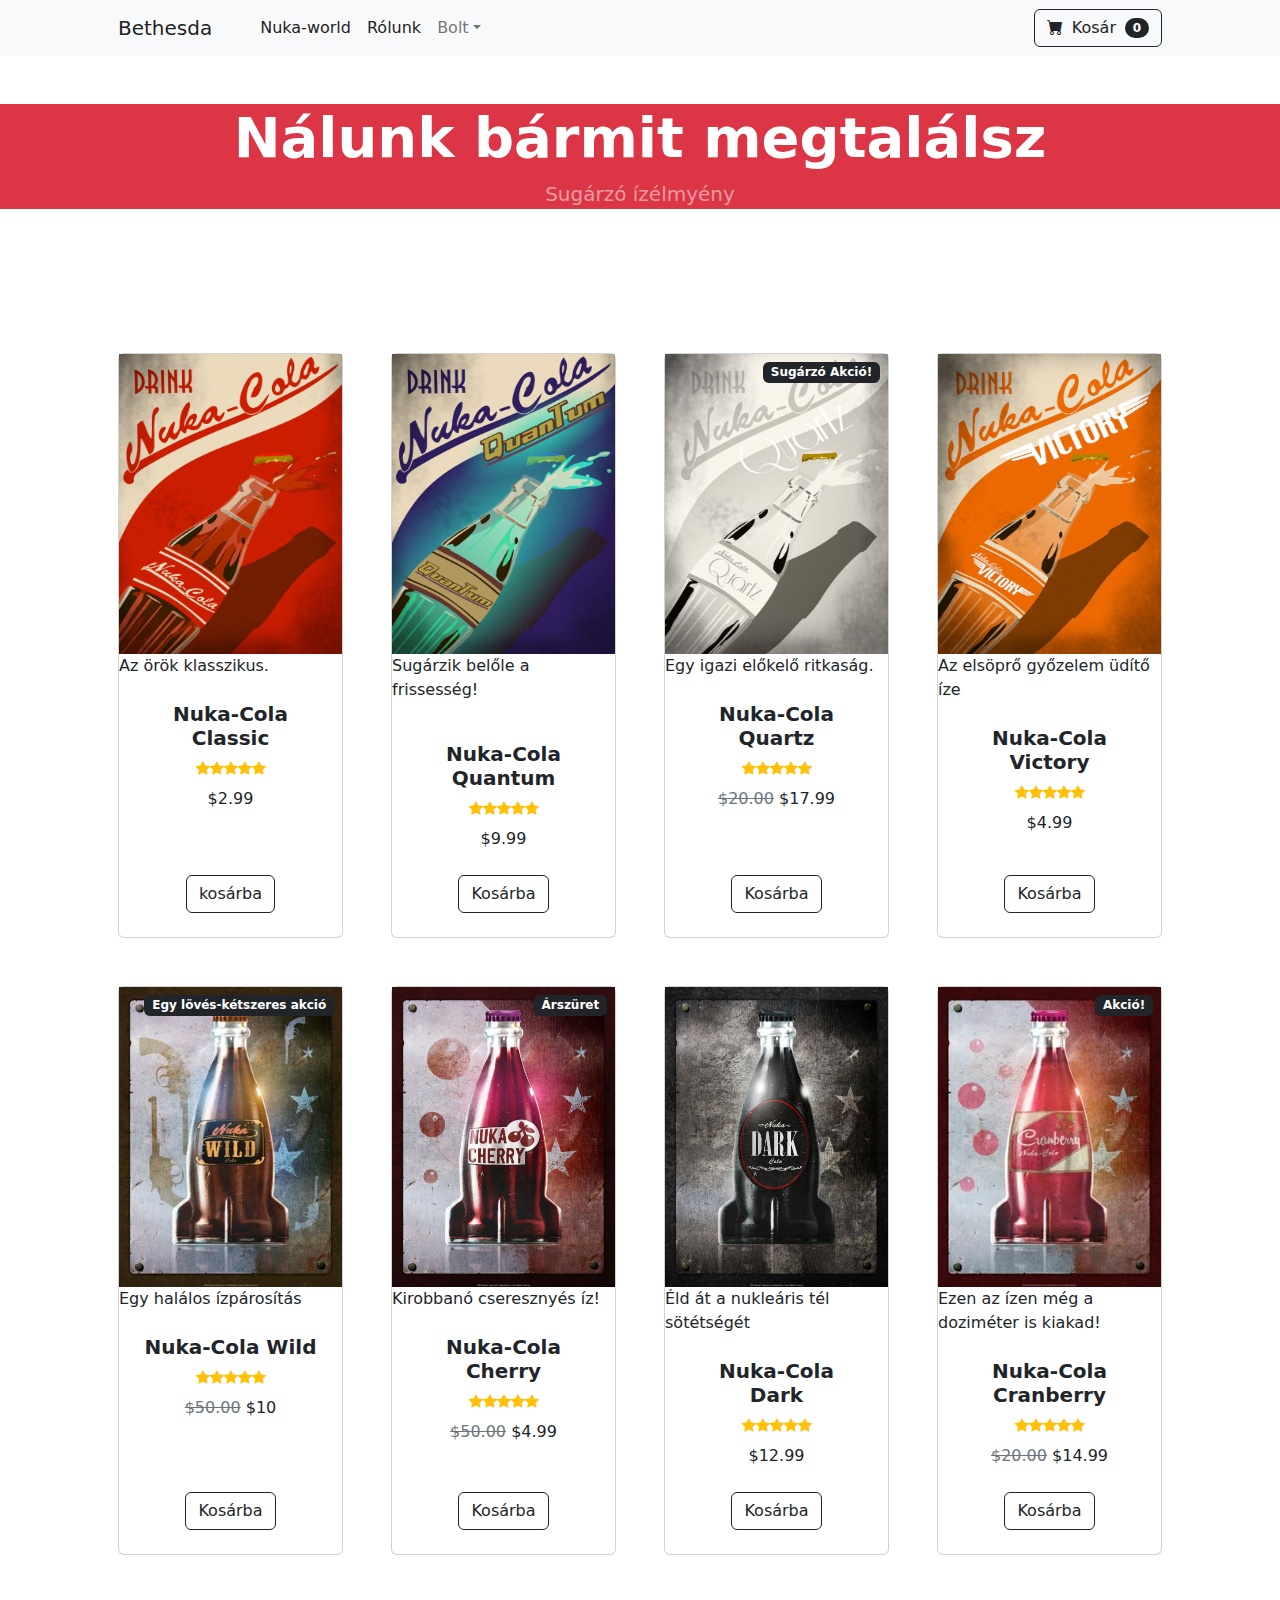
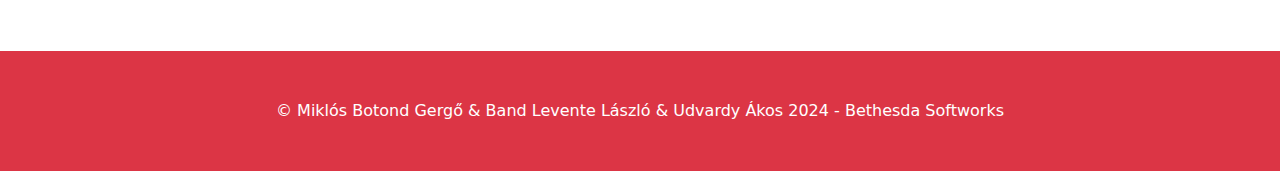
<file: index.html>
<!DOCTYPE html>
<html lang="en">
    <head>
        <meta charset="utf-8" />
        <meta name="viewport" content="width=device-width, initial-scale=1, shrink-to-fit=no" />
        <meta name="description" content="" />
        <meta name="author" content="" />
        <title>Nukastore</title>
        <!-- Favicon-->
        <link rel="icon" type="image/x-icon" href="images/logo2.jpg" />
        <!-- Bootstrap icons-->
        <link href="https://cdn.jsdelivr.net/npm/bootstrap-icons@1.5.0/font/bootstrap-icons.css" rel="stylesheet" />
        <!-- Core theme CSS (includes Bootstrap)-->
        <link href="css/styles.css" rel="stylesheet" />
    </head>
    <body  Navigation-->
        <nav class="navbar navbar-expand-lg navbar-light bg-light">
            <div class="container px-4 px-lg-5">
                <a class="navbar-brand" href="https://fallout.fandom.com/wiki/Fallout_Wiki">Bethesda</a>
                <button class="navbar-toggler" type="button" data-bs-toggle="collapse" data-bs-target="#navbarSupportedContent" aria-controls="navbarSupportedContent" aria-expanded="false" aria-label="Toggle navigation"><span class="navbar-toggler-icon"></span></button>
                <div class="collapse navbar-collapse" id="navbarSupportedContent">
                    <ul class="navbar-nav me-auto mb-2 mb-lg-0 ms-lg-4">
                        <li class="nav-item"><a class="nav-link active"  href="Nuka-world/index.html">Nuka-world</a></li>
                        <li class="nav-item"><a class="nav-link active" href="startbootstrap-scrolling-nav-gh-pages/index.html">Rólunk</a></li>
                        <li class="nav-item dropdown">
                            <a class="nav-link dropdown-toggle" id="navbarDropdown" href="#" role="button" data-bs-toggle="dropdown" aria-expanded="false">Bolt</a>
                            <ul class="dropdown-menu" aria-labelledby="navbarDropdown">
                                <li><a class="dropdown-item" href="#!">Összes termék</a></li>
                                <li><hr class="dropdown-divider" /></li>
                                <li><a class="dropdown-item" href="#!">Népszerű</a></li>
                                <li><a class="dropdown-item" href="#!">Újdonságok</a></li>
                            </ul>
                        </li>
                    </ul>
                    <form class="d-flex">
                        <button class="btn btn-outline-dark" type="submit">
                            <i class="bi-cart-fill me-1"></i>
                            Kosár
                            <span class="badge bg-dark text-white ms-1 rounded-pill">0</span>
                        </button>
                    </form>
                </div>
            </div>
        </nav>
        <!-- Header-->
       
        <header class="bg-danger cim">
            <div class="container px-4 px-lg-5 my-5">
                <div class="text-center text-white">
                    <h1 class="display-4 fw-bolder">Nálunk bármit megtalálsz</h1>
                    <p class="lead fw-normal text-white-50 mb-0">Sugárzó ízélmyény</p>
                </div>
            </div>
        </header>
        <!-- Section-->
        <section class="py-5">
           
            <div class="container px-4 px-lg-5 mt-5">
                <div class="row gx-4 gx-lg-5 row-cols-2 row-cols-md-3 row-cols-xl-4 justify-content-center">
                    <div class="col mb-5">
                        <div class="card h-100">
                            <!-- Product image-->
                            <img src="images/Nukacola.jpg" height="300px" />
                            <!-- Product details-->Az örök klasszikus.
                            <div class="card-body p-4">
                                <div class="text-center">
                                    <!-- Product name-->
                                    <h5 class="fw-bolder">Nuka-Cola Classic</h5>
                                    <!-- Product reviews-->
                                    <div class="d-flex justify-content-center small text-warning mb-2">
                                        <div class="bi-star-fill"></div>
                                        <div class="bi-star-fill"></div>
                                        <div class="bi-star-fill"></div>
                                        <div class="bi-star-fill"></div>
                                        <div class="bi-star-fill"></div>
                                    </div>
                                    <!-- Product price-->
                                    $2.99
                                </div>
                            </div>
                            <!-- Product actions-->
                            <div class="card-footer p-4 pt-0 border-top-0 bg-transparent">
                                <div class="text-center"><a class="btn btn-outline-dark mt-auto" href="#">kosárba</a></div>
                            </div>
                        </div>
                    </div>
                    <div class="col mb-5">
                        <div class="card h-100">
                            <!-- Product image-->
                            <img src="images/quantum2.jpg" height="300px" />
                            <!-- Product details--><p> Sugárzik belőle a frissesség!</p> 
                            <div class="card-body p-4">
                                <div class="text-center">
                                    <!-- Product name-->
                                    <h5 class="fw-bolder">Nuka-Cola Quantum</h5>
                                      <!-- Product reviews-->
                                    <div class="d-flex justify-content-center small text-warning mb-2">
                                        <div class="bi-star-fill"></div>
                                        <div class="bi-star-fill"></div>
                                        <div class="bi-star-fill"></div>
                                        <div class="bi-star-fill"></div>
                                        <div class="bi-star-fill"></div>
                                    </div>
                                    <!-- Product price-->
                                    $9.99
                                </div>
                            </div>
                            <!-- Product actions-->
                            <div class="card-footer p-4 pt-0 border-top-0 bg-transparent">
                                <div class="text-center"><a class="btn btn-outline-dark mt-auto" href="#">Kosárba</a></div>
                            </div>
                        </div>
                    </div>
                    <div class="col mb-5">
                        <div class="card h-100">
                            <!-- Sale badge-->
                            <div class="badge bg-dark text-white position-absolute" style="top: 0.5rem; right: 0.5rem">Sugárzó Akció!</div>
                            <!-- Product image-->
                            <img src="images/quartz.jpg" height="300px" />
                            <!-- Product details-->Egy igazi előkelő ritkaság.
                            <div class="card-body p-4">
                                <div class="text-center">
                                    <!-- Product name-->
                                    <h5 class="fw-bolder">Nuka-Cola Quartz</h5>
                                    <!-- Product reviews-->
                                    <div class="d-flex justify-content-center small text-warning mb-2">
                                        <div class="bi-star-fill"></div>
                                        <div class="bi-star-fill"></div>
                                        <div class="bi-star-fill"></div>
                                        <div class="bi-star-fill"></div>
                                        <div class="bi-star-fill"></div>
                                    </div>
                                    <!-- Product price-->
                                    <span class="text-muted text-decoration-line-through">$20.00</span>
                                    $17.99
                                </div>
                            </div>
                            <!-- Product actions-->
                            <div class="card-footer p-4 pt-0 border-top-0 bg-transparent">
                                <div class="text-center"><a class="btn btn-outline-dark mt-auto" href="#">Kosárba</a></div>
                            </div>
                        </div>
                    </div>
                   
                    <div class="col mb-5">
                        <div class="card h-100">
                            <!-- Product image-->
                            <img src="images/victory.jpg" height="300px"/>
                            <!-- Product details--> Az elsöprő győzelem üdítő íze
                            <div class="card-body p-4">
                                <div class="text-center">
                                    <!-- Product name-->
                                    <h5 class="fw-bolder">Nuka-Cola Victory</h5>
                                    <!-- Product reviews-->
                                    <div class="d-flex justify-content-center small text-warning mb-2">
                                        <div class="bi-star-fill"></div>
                                        <div class="bi-star-fill"></div>
                                        <div class="bi-star-fill"></div>
                                        <div class="bi-star-fill"></div>
                                        <div class="bi-star-fill"></div>
                                    </div>
                                    <!-- Product price-->
                                    $4.99
                                </div>
                            </div>
                            <!-- Product actions-->
                            <div class="card-footer p-4 pt-0 border-top-0 bg-transparent">
                                <div class="text-center"><a class="btn btn-outline-dark mt-auto" href="#">Kosárba</a></div>
                            </div>
                        </div>
                    </div>
                     <div class="col mb-5">
                        <div class="card h-100">
                            <!-- Sale badge-->
                            <div class="badge bg-dark text-white position-absolute" style="top: 0.5rem; right: 0.5rem">Egy lövés-kétszeres akció</div>
                            <!-- Product image-->
                            <img src="images/wild.jpg" height="300px"/>
                            <!-- Product details-->Egy halálos ízpárosítás
                            <div class="card-body p-4">
                                <div class="text-center">
                                    <!-- Product name-->
                                    <h5 class="fw-bolder">Nuka-Cola Wild</h5>
                                        <div class="d-flex justify-content-center small text-warning mb-2">
                                        <div class="bi-star-fill"></div>
                                        <div class="bi-star-fill"></div>
                                        <div class="bi-star-fill"></div>
                                        <div class="bi-star-fill"></div>
                                        <div class="bi-star-fill"></div>
                                    </div>
                                    <!-- Product price-->
                                    <span class="text-muted text-decoration-line-through">$50.00</span>
                                    $10
                                </div>
                            </div>
                            <!-- Product actions-->
                            <div class="card-footer p-4 pt-0 border-top-0 bg-transparent">
                                <div class="text-center"><a class="btn btn-outline-dark mt-auto" href="#">Kosárba</a></div>
                            </div>
                        </div>
                    </div>
                    <div class="col mb-5">
                        <div class="card h-100">
                            <!-- Sale badge-->
                            <div class="badge bg-dark text-white position-absolute" style="top: 0.5rem; right: 0.5rem">Árszüret</div>
                            <!-- Product image-->
                            <img src="images/cherry.jpg" height="300px"/>
                            <!-- Product details--> Kirobbanó cseresznyés íz!
                            <div class="card-body p-4">
                                <div class="text-center">
                                    <!-- Product name-->
                                    <h5 class="fw-bolder">Nuka-Cola Cherry</h5>
                                    <div class="d-flex justify-content-center small text-warning mb-2">
                                        <div class="bi-star-fill"></div>
                                        <div class="bi-star-fill"></div>
                                        <div class="bi-star-fill"></div>
                                        <div class="bi-star-fill"></div>
                                        <div class="bi-star-fill"></div>
                                    </div>
                                    <!-- Product price-->
                                    <span class="text-muted text-decoration-line-through">$50.00</span>
                                    $4.99
                                </div>
                            </div>
                            <!-- Product actions-->
                            <div class="card-footer p-4 pt-0 border-top-0 bg-transparent">
                                <div class="text-center"><a class="btn btn-outline-dark mt-auto" href="#">Kosárba</a></div>
                            </div>
                        </div>
                    </div>
                    <div class="col mb-5">
                        <div class="card h-100">
                            <!-- Product image-->
                            <img src="images/dark.jpg" height="300px" />
                            <!-- Product details--> Éld át a nukleáris tél sötétségét
                            <div class="card-body p-4">
                                <div class="text-center">
                                    <!-- Product name-->
                                    <h5 class="fw-bolder">Nuka-Cola Dark</h5>
                                    <div class="d-flex justify-content-center small text-warning mb-2">
                                        <div class="bi-star-fill"></div>
                                        <div class="bi-star-fill"></div>
                                        <div class="bi-star-fill"></div>
                                        <div class="bi-star-fill"></div>
                                        <div class="bi-star-fill"></div>
                                    </div>
                                    <!-- Product price-->
                                    $12.99
                                </div>
                            </div>
                            <!-- Product actions-->
                            <div class="card-footer p-4 pt-0 border-top-0 bg-transparent">
                                <div class="text-center"><a class="btn btn-outline-dark mt-auto" href="#">Kosárba</a></div>
                            </div>
                        </div>
                    </div>
                    <div class="col mb-5">
                        <div class="card h-100">
                            <!-- Sale badge-->
                            <div class="badge bg-dark text-white position-absolute" style="top: 0.5rem; right: 0.5rem">Akció!</div>
                            <!-- Product image-->
                            <img src="images/cranberry.jpg" height="300px" />
                            <!-- Product details--> Ezen az ízen még a doziméter is kiakad!
                            <div class="card-body p-4">
                                <div class="text-center">
                                    <!-- Product name-->
                                    <h5 class="fw-bolder">Nuka-Cola Cranberry</h5>
                                    <!-- Product reviews-->
                                    <div class="d-flex justify-content-center small text-warning mb-2">
                                        <div class="bi-star-fill"></div>
                                        <div class="bi-star-fill"></div>
                                        <div class="bi-star-fill"></div>
                                        <div class="bi-star-fill"></div>
                                        <div class="bi-star-fill"></div>
                                    </div>
                                    <!-- Product price-->
                                    <span class="text-muted text-decoration-line-through">$20.00</span>
                                    $14.99
                                </div>
                            </div>
                            <!-- Product actions-->
                            <div class="card-footer p-4 pt-0 border-top-0 bg-transparent">
                                <div class="text-center"><a class="btn btn-outline-dark mt-auto" href="#">Kosárba</a></div>
                            </div>
                        </div>
                    </div>
                </div>
            </div>
        </section>
        <!-- Footer-->
        <footer class="py-5 bg-danger">
            <div class="container"><p class="m-0 text-center text-white">&copy; Miklós Botond Gergő & Band Levente László & Udvardy Ákos 2024 - Bethesda Softworks</p></div>
        </footer>
        <!-- Bootstrap core JS-->
        <script src="https://cdn.jsdelivr.net/npm/bootstrap@5.2.3/dist/js/bootstrap.bundle.min.js"></script>
        <!-- Core theme JS-->
        <script src="js/scripts.js"></script>
    </body>
</html>
</file>
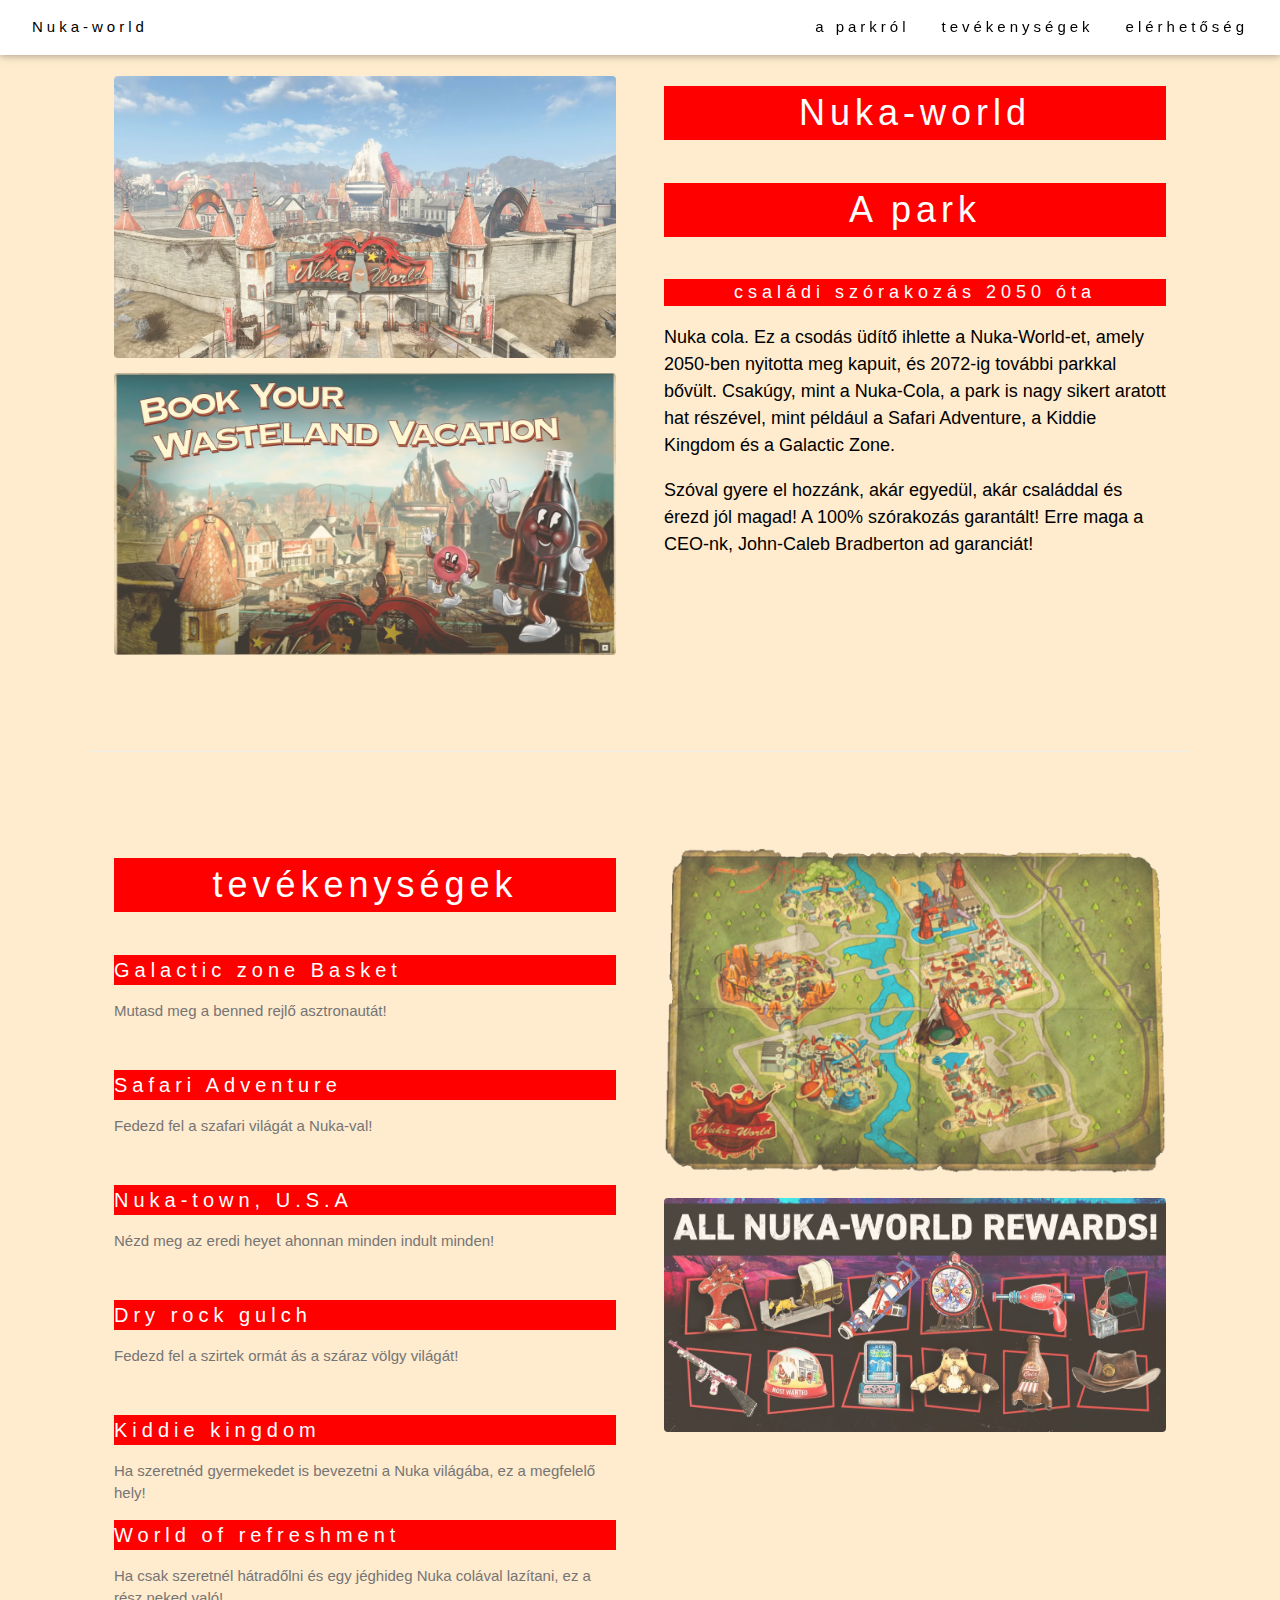
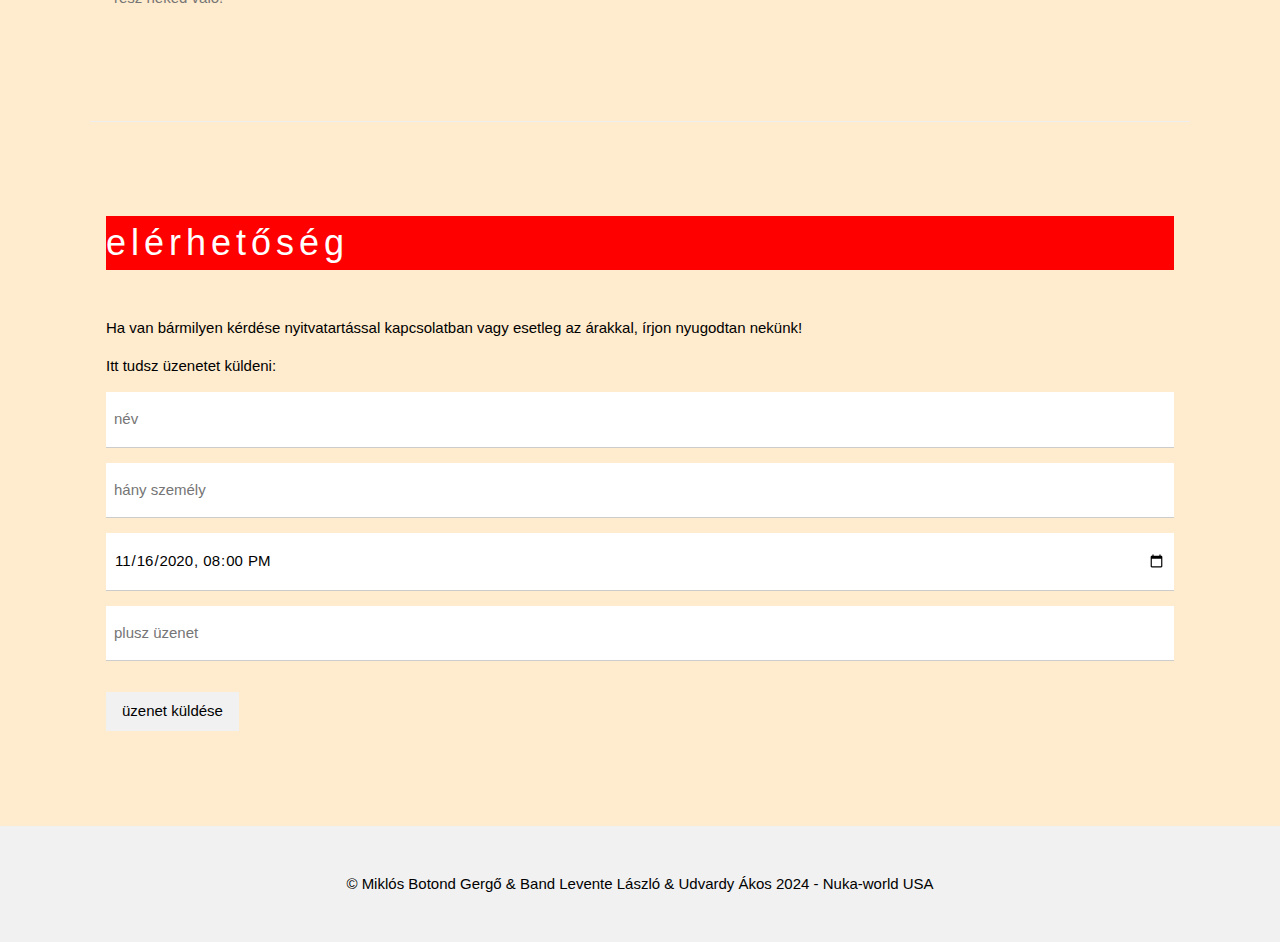
<file: Nuka-world/index.html>
<!DOCTYPE html>
<html>
<head>
<title>Nuka-world</title>
  <link rel="icon" type="image/x-icon" href="images/logo.jpg" />
<meta charset="UTF-8">
<meta name="viewport" content="width=device-width, initial-scale=1">
<link rel="stylesheet" href="https://www.w3schools.com/w3css/4/w3.css">
<style>
body {font-family:'Franklin Gothic Medium', 'Arial Narrow', Arial, sans-serif;background-color: blanchedalmond;}
h1, h2, h3, h4, h5, h6 {
  font-family:'Franklin Gothic Medium', 'Arial Narrow', Arial, sans-serif;
  letter-spacing: 5px;
  color: white;
  background-color: red;
}
h5{
  font-family: 'Franklin Gothic Medium', 'Arial Narrow', Arial, sans-serif;
}


</style>
</head>
<body>

<!-- Navbar (sit on top) -->
<div class="w3-top">
  <div class="w3-bar w3-white w3-padding w3-card" style="letter-spacing:4px;">
    <a href="#home" class="w3-bar-item w3-button">Nuka-world</a>
    <!-- Right-sided navbar links. Hide them on small screens -->
    <div class="w3-right w3-hide-small">
      <a href="#about" class="w3-bar-item w3-button">a parkról</a>
      <a href="#menu" class="w3-bar-item w3-button">tevékenységek</a>
      <a href="#contact" class="w3-bar-item w3-button">elérhetőség</a>
    </div>
  </div>
</div>

<!-- Header -->
<header class="w3-display-container w3-content w3-wide" style="max-width:1600px;min-width:500px" id="home">
  <div class="w3-display-bottomleft w3-padding-large w3-opacity">
    <h1 class="w3-xxlarge">Le Catering</h1>
  </div>
</header>

<!-- Page content -->
<div class="w3-content" style="max-width:1100px">

  <!-- About Section -->
  <div class="w3-row w3-padding-64" id="about">
    <div class="w3-col m6 w3-padding-large w3-hide-small">
     <img src="NukaTown-NukaWorld.png" class="w3-round w3-image w3-opacity-min" alt="Table Setting" width="600" height="950">
     <p ></p>
     <img src="postcard.png" class="w3-round w3-image w3-opacity-min" alt="Table Setting" width="600" height="950">

    </div>
    <div class="w3-col m6 w3-padding-large">
      <h1 class="w3-center">Nuka-world</h1><br>
      <h1 class="w3-center">A park</h1><br>
      <h5 class="w3-center">családi szórakozás 2050 óta</h5>
      <p class="w3-large">Nuka cola. Ez a csodás üdítő ihlette a Nuka-World-et, amely 2050-ben nyitotta meg kapuit, és 2072-ig további parkkal bővült. Csakúgy, mint a Nuka-Cola, a park is nagy sikert aratott hat részével, mint például a Safari Adventure, a Kiddie Kingdom és a Galactic Zone.</p>
      <p class="w3-large"> Szóval gyere el hozzánk, akár egyedül, akár családdal és érezd jól magad! A 100% szórakozás garantált! Erre maga a CEO-nk, John-Caleb Bradberton ad garanciát!</p>
    </div>
  </div>
  
  <hr>
  
  <!-- Menu Section -->
  <div class="w3-row w3-padding-64" id="menu">
    <div class="w3-col l6 w3-padding-large">
      <h1 class="w3-center">tevékenységek</h1><br>
      <h4>Galactic zone Basket</h4>
      <p class="w3-text-grey">Mutasd meg a benned rejlő asztronautát!</p><br>
    
      <h4>Safari Adventure</h4>
      <p class="w3-text-grey">Fedezd fel a szafari világát a Nuka-val!</p><br>
    
      <h4>Nuka-town, U.S.A</h4>
      <p class="w3-text-grey">Nézd meg az eredi heyet ahonnan minden indult minden!</p><br>
    
      <h4>Dry rock gulch</h4>
      <p class="w3-text-grey">Fedezd fel a szirtek ormát ás a száraz völgy világát!</p><br>
    
      <h4>Kiddie kingdom</h4>
      <p class="w3-text-grey">Ha szeretnéd gyermekedet is bevezetni a Nuka világába, ez a megfelelő hely!</p>    

      <h4>World of refreshment </h4>
      <p class="w3-text-grey">Ha csak szeretnél hátradőlni és egy jéghideg Nuka colával lazítani, ez a rész neked való!</p>    
    </div>
    
    <div class="w3-col l6 w3-padding-large">
      <img src="Map.png" class="w3-round w3-image w3-opacity-min" alt="Menu" style="width:100%">
    </div>
    <div class="w3-col l6 w3-padding-large">
      <img src="won.jpg" class="w3-round w3-image w3-opacity-min" alt="Menu" style="width:100%">
    </div>
  </div>

  <hr>

  <!-- Contact Section -->
  <div class="w3-container w3-padding-64" id="contact">
    <h1>elérhetőség</h1><br>
    <p>Ha van bármilyen kérdése nyitvatartással kapcsolatban vagy esetleg az árakkal, írjon nyugodtan nekünk!</p>
    <p>Itt tudsz üzenetet küldeni:</p>
    <form action="/action_page.php" target="_blank">
      <p><input class="w3-input w3-padding-16" type="text" placeholder="név" required name="Name"></p>
      <p><input class="w3-input w3-padding-16" type="number" placeholder="hány személy" required name="People"></p>
      <p><input class="w3-input w3-padding-16" type="datetime-local" placeholder="tartózkodás" required name="date" value="2020-11-16T20:00"></p>
      <p><input class="w3-input w3-padding-16" type="text" placeholder="plusz üzenet" required name="Message"></p>
      <p><button class="w3-button w3-light-grey w3-section" type="submit"  >üzenet küldése</button></p>
    </form>
  </div>
  
<!-- End page content -->
</div>

<!-- Footer -->
<footer class="w3-center w3-light-grey w3-padding-32">
  <p>© Miklós Botond Gergő & Band Levente László & Udvardy Ákos 2024 - Nuka-world USA</p>
</footer>

</body>
</html>
</file>
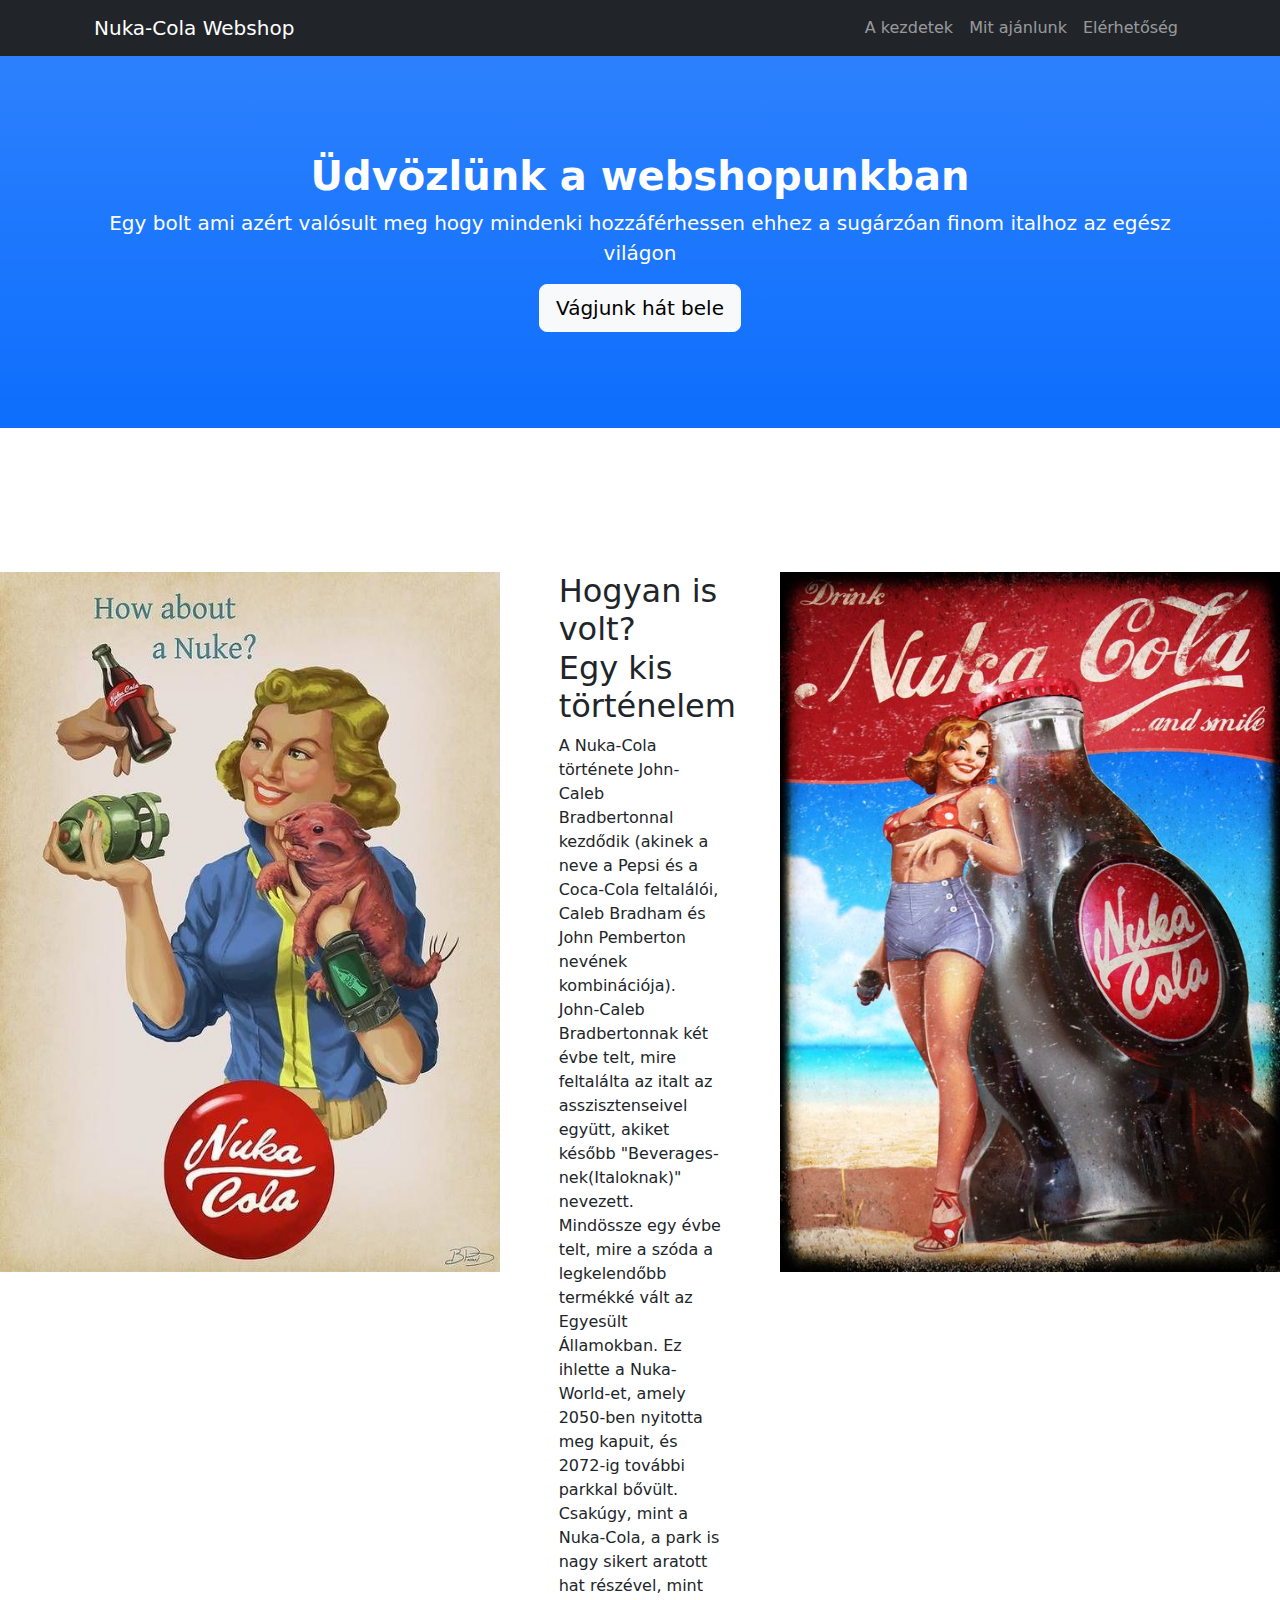
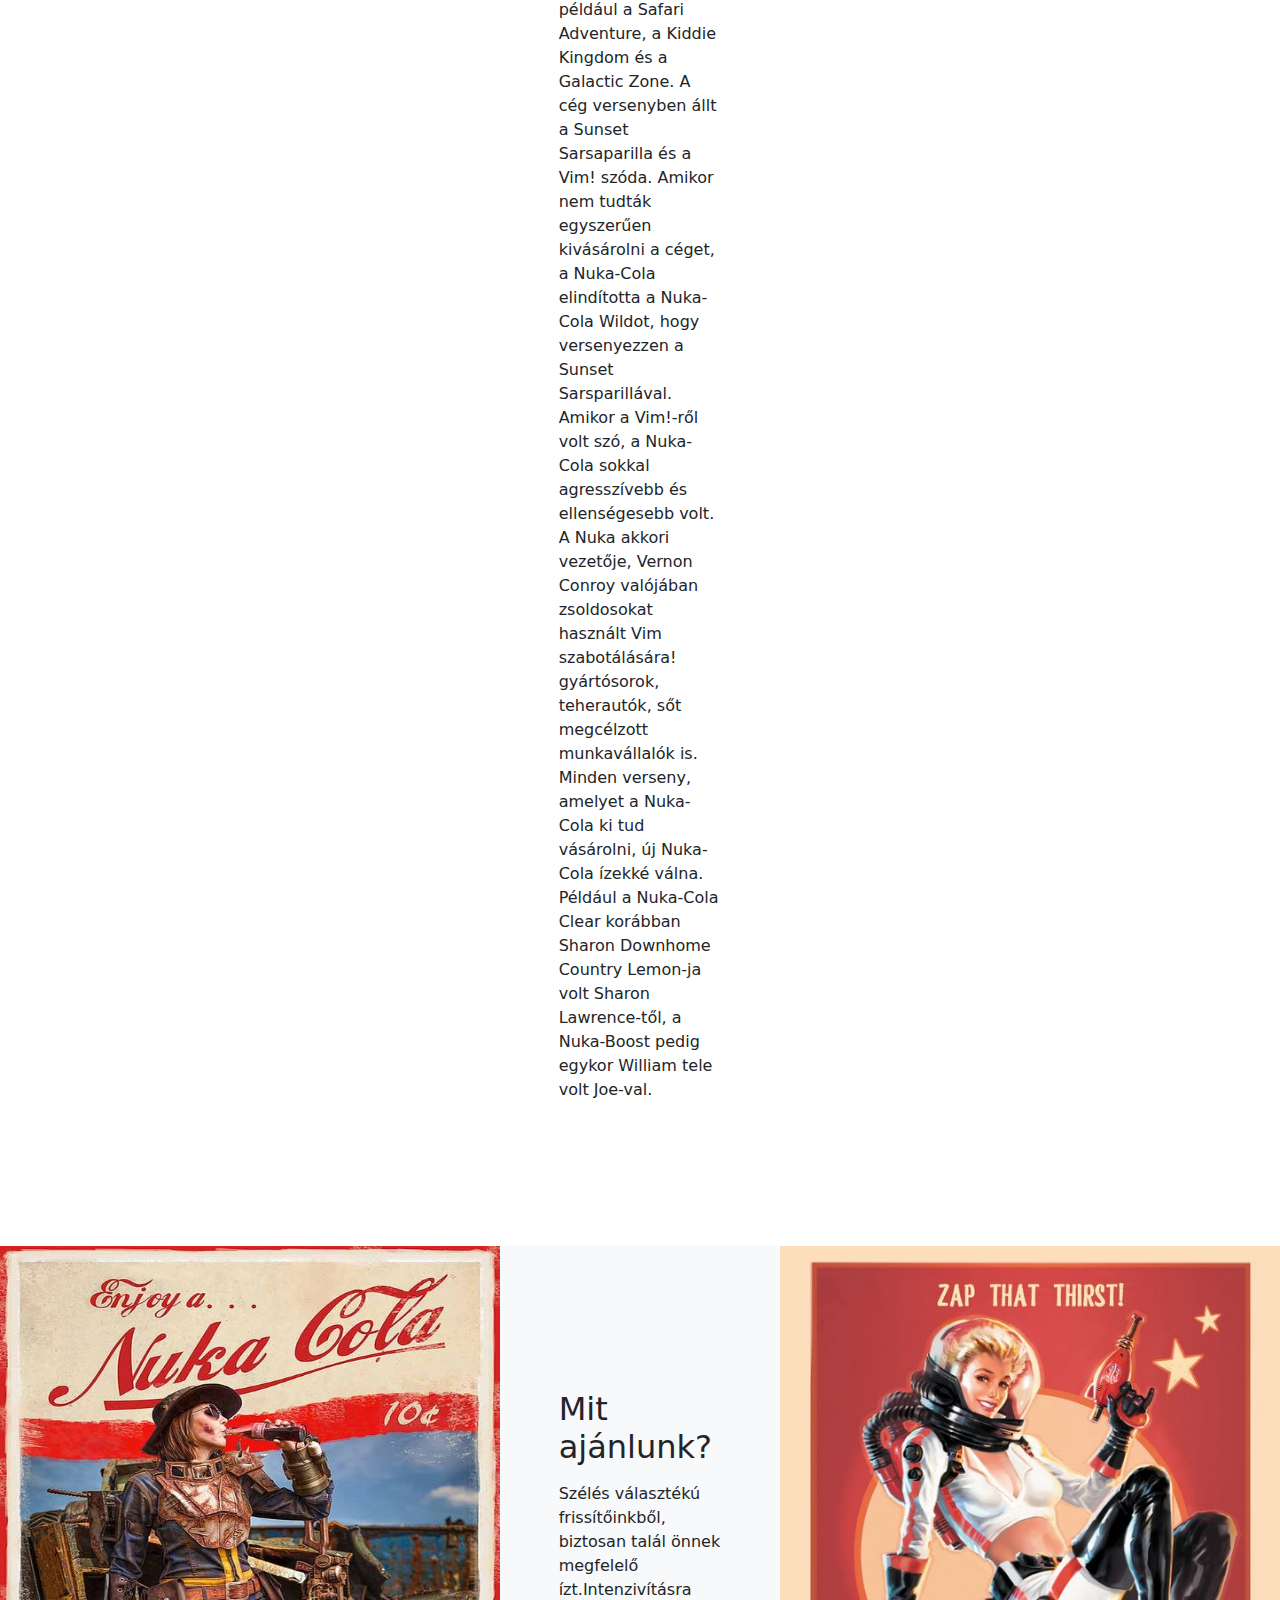
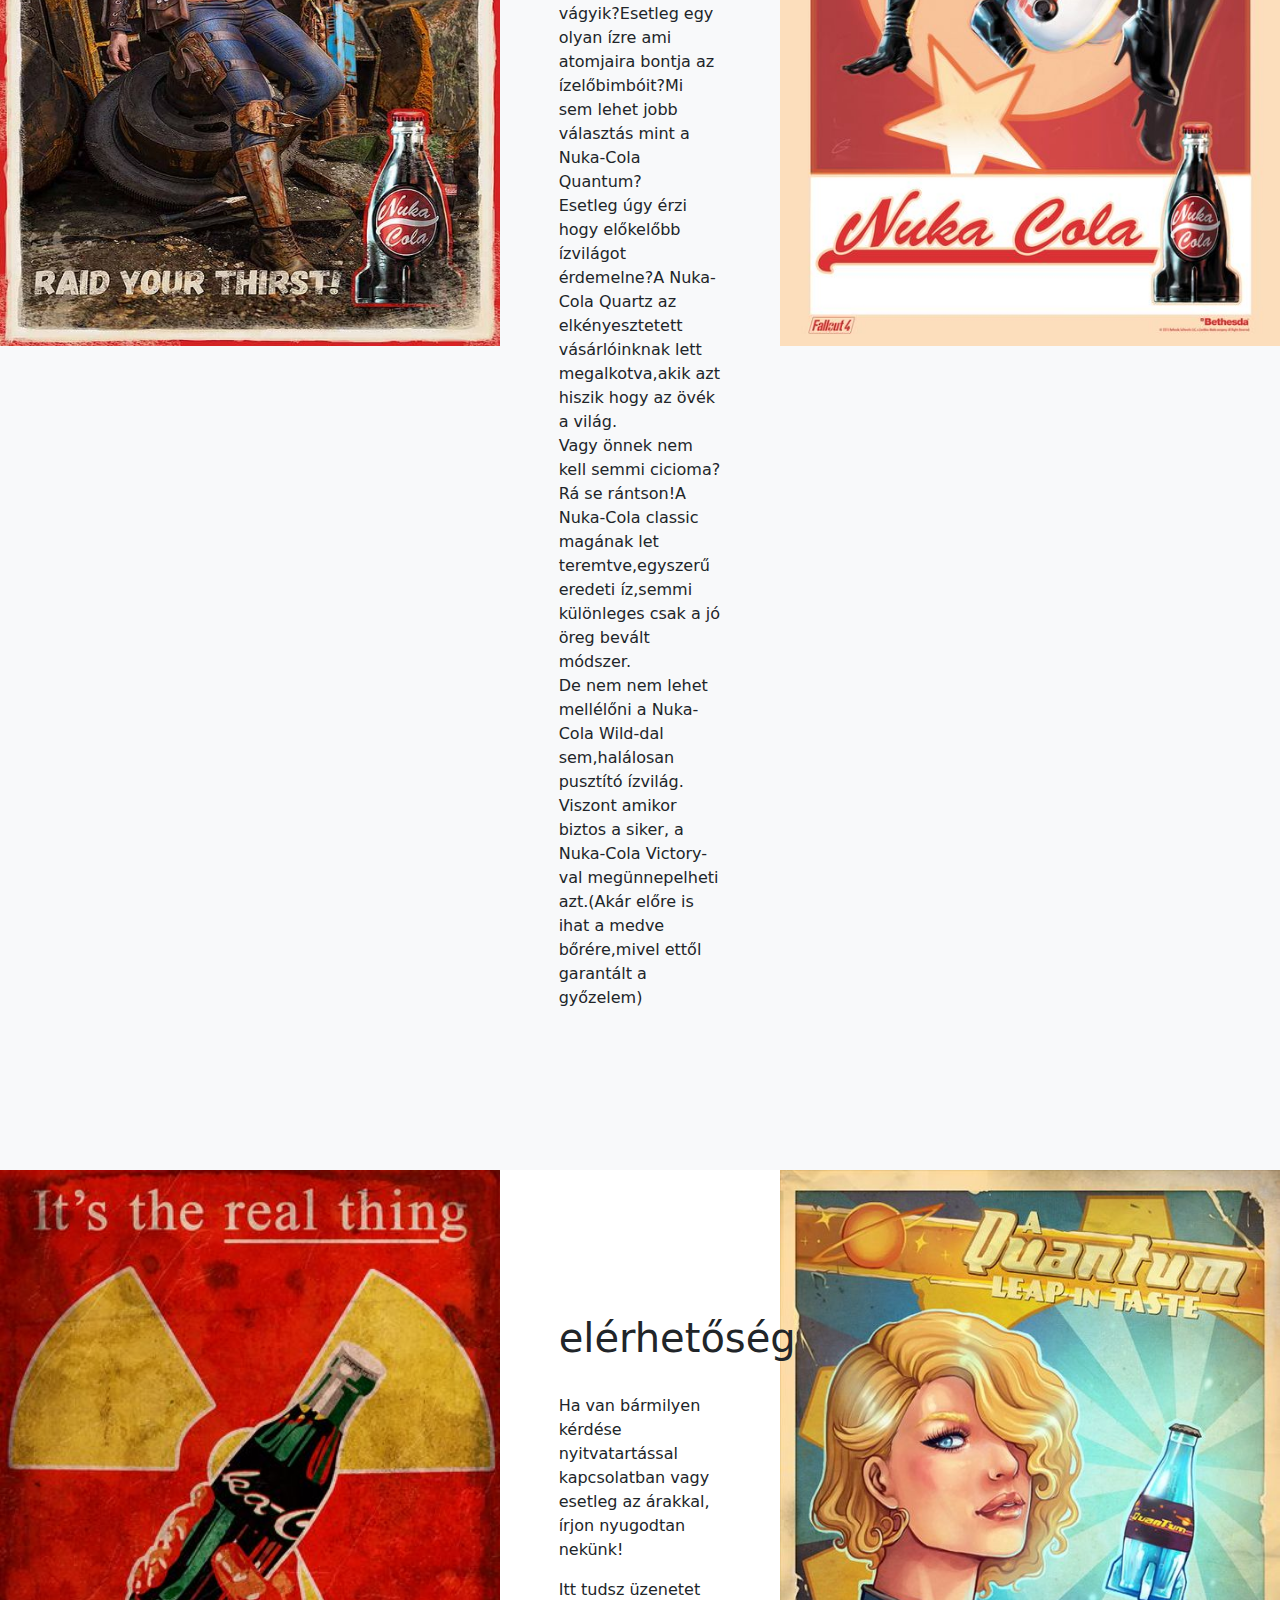
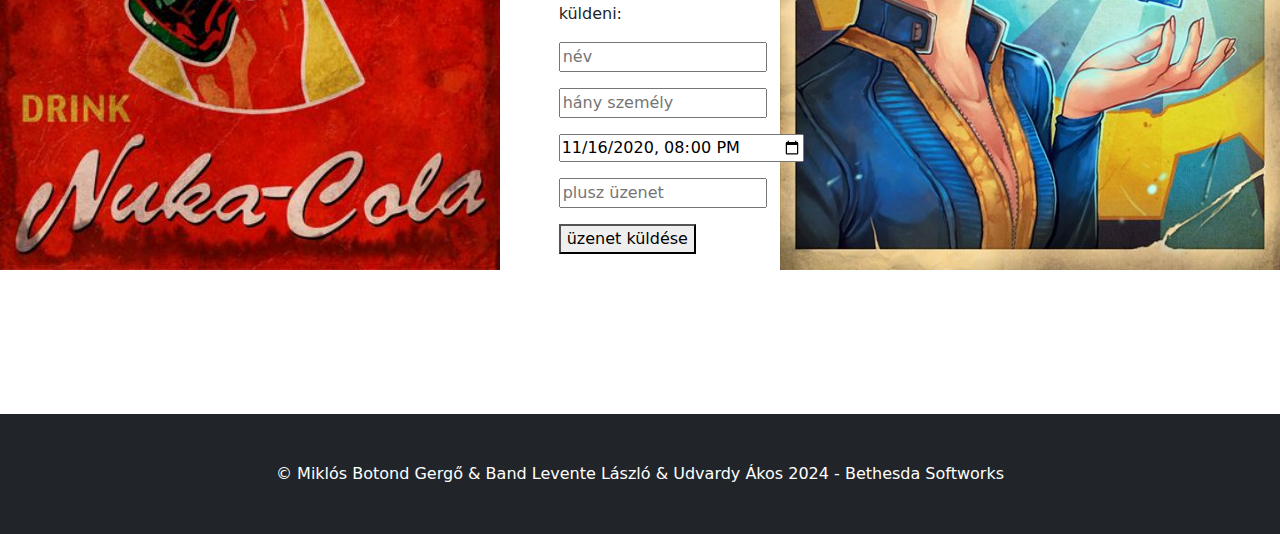
<file: startbootstrap-scrolling-nav-gh-pages/index.html>
<!DOCTYPE html>
<html lang="en">
    <head>
        <meta charset="utf-8" />
        <meta name="viewport" content="width=device-width, initial-scale=1, shrink-to-fit=no" />
        <meta name="description" content="" />
        <meta name="author" content="" />
        <title id="rolunk">Rólunk</title>
        <link rel="icon" type="image/x-icon" href="images/logo.jpg" />
        <!-- Core theme CSS (includes Bootstrap)-->
        <link href="css/styles.css" rel="stylesheet" />
    </head>
    <body id="page-top">
        <!-- Navigation-->
        <nav class="navbar navbar-expand-lg navbar-dark bg-dark fixed-top" id="mainNav">
            <div class="container px-4">
                <a class="navbar-brand" href="#page-top">Nuka-Cola Webshop</a>
                <button class="navbar-toggler" type="button" data-bs-toggle="collapse" data-bs-target="#navbarResponsive" aria-controls="navbarResponsive" aria-expanded="false" aria-label="Toggle navigation"><span class="navbar-toggler-icon"></span></button>
                <div class="collapse navbar-collapse" id="navbarResponsive">
                    <ul class="navbar-nav ms-auto">
                        <li class="nav-item"><a class="nav-link" href="#about">A kezdetek</a></li>
                        <li class="nav-item"><a class="nav-link" href="#services">Mit ajánlunk</a></li>
                        <li class="nav-item"><a class="nav-link" href="#contact">Elérhetőség</a></li>
                    </ul>
                </div>
            </div>
        </nav>
        <!-- Header-->
        <header class="bg-primary bg-gradient text-white">
            <div class="container px-4 text-center">
                <h1 class="fw-bolder">Üdvözlünk a webshopunkban</h1>
                <p class="lead">Egy bolt ami azért valósult meg hogy mindenki hozzáférhessen ehhez a sugárzóan finom italhoz az egész világon</p>
                <a class="btn btn-lg btn-light" href="#about">Vágjunk hát bele</a>
            </div>
        </header>
        <!-- About section-->
        <section id="about">
            <img src="kepek/poszter.jpg" class="poszter">
            <img src="kepek/poszter2.jpg" class="poszter2">
            <div class="container px-4">
                <div class="row gx-4 justify-content-center">
                    <div class="col-lg-8">
                        <h2>Hogyan is volt?<br>Egy kis történelem</h2>
                        
                        A Nuka-Cola története John-Caleb Bradbertonnal kezdődik (akinek a neve a Pepsi és a Coca-Cola feltalálói, Caleb Bradham és John Pemberton nevének kombinációja). John-Caleb Bradbertonnak két évbe telt, mire feltalálta az italt az asszisztenseivel együtt, akiket később "Beverages-nek(Italoknak)" nevezett. Mindössze egy évbe telt, mire a szóda a legkelendőbb termékké vált az Egyesült Államokban. Ez ihlette a Nuka-World-et, amely 2050-ben nyitotta meg kapuit, és 2072-ig további parkkal bővült. Csakúgy, mint a Nuka-Cola, a park is nagy sikert aratott hat részével, mint például a Safari Adventure, a Kiddie Kingdom és a Galactic Zone.

A cég versenyben állt a Sunset Sarsaparilla és a Vim! szóda. Amikor nem tudták egyszerűen kivásárolni a céget, a Nuka-Cola elindította a Nuka-Cola Wildot, hogy versenyezzen a Sunset Sarsparillával. Amikor a Vim!-ről volt szó, a Nuka-Cola sokkal agresszívebb és ellenségesebb volt. A Nuka akkori vezetője, Vernon Conroy valójában zsoldosokat használt Vim szabotálására! gyártósorok, teherautók, sőt megcélzott munkavállalók is. Minden verseny, amelyet a Nuka-Cola ki tud vásárolni, új Nuka-Cola ízekké válna. Például a Nuka-Cola Clear korábban Sharon Downhome Country Lemon-ja volt Sharon Lawrence-től, a Nuka-Boost pedig egykor William tele volt Joe-val.
                        
                    </div>
                </div>
            </div>
            
        </section>
        <!-- Services section-->
        <img src="kepek/poszter3.jpg" class="poszter">
        <img src="kepek/poszter4.jpg" class="poszter2">
        <section class="bg-light" id="services">
            <div class="container px-4">
                <div class="row gx-4 justify-content-center">
                    <div class="col-lg-8">
                        <h2>Mit ajánlunk?</h2>
                        <p class="lead"><p>Szélés választékú frissítőinkből, biztosan talál önnek megfelelő ízt.Intenzivításra vágyik?Esetleg egy olyan ízre ami atomjaira bontja az ízelőbimbóit?Mi sem lehet jobb választás mint a Nuka-Cola Quantum?<br>Esetleg úgy érzi hogy előkelőbb ízvilágot érdemelne?A Nuka-Cola Quartz az elkényesztetett vásárlóinknak lett megalkotva,akik azt hiszik hogy az övék a világ.<br>
                          Vagy önnek nem kell semmi cicioma?Rá se rántson!A Nuka-Cola classic magának let teremtve,egyszerű eredeti íz,semmi különleges csak a jó öreg bevált módszer.<br>De nem nem lehet mellélőni a Nuka-Cola Wild-dal sem,halálosan pusztító ízvilág.<br>Viszont amikor biztos a siker, a Nuka-Cola Victory-val megünnepelheti azt.(Akár előre is ihat a medve bőrére,mivel ettől garantált a győzelem)</p>
                    </div>
                </div>
            </div>
        </section>
        <!-- Contact section-->
        <img src="kepek/poszter5.jpg" class="poszter">
        <img src="kepek/poszter6.jpg" class="poszter2">
        <section id="contact">
            <div class="container px-4">
                <div class="row gx-4 justify-content-center">

                     <div class="col-lg-8">
                   <div class="w3-container w3-padding-64" id="contact">
    <h1>elérhetőség</h1><br>
    <p>Ha van bármilyen kérdése nyitvatartással kapcsolatban vagy esetleg az árakkal, írjon nyugodtan nekünk!</p>
    <p>Itt tudsz üzenetet küldeni:</p>
    <form action="/action_page.php" target="_blank">
      <p><input class="w3-input w3-padding-16" type="text" placeholder="név" required name="Name"></p>
      <p><input class="w3-input w3-padding-16" type="number" placeholder="hány személy" required name="People"></p>
      <p><input class="w3-input w3-padding-16" type="datetime-local" placeholder="tartózkodás" required name="date" value="2020-11-16T20:00"></p>
      <p><input class="w3-input w3-padding-16" type="text" placeholder="plusz üzenet" required name="Message"></p>
      <p><button class="w3-button w3-light-grey w3-section" type="submit">üzenet küldése</button></p>
    </form>
  </div>
                     </div>
                </div>
            </div>
        </section>
        <!-- Footer-->
        <footer class="py-5 bg-dark">
            <div class="container px-4"><p class="m-0 text-center text-white">© Miklós Botond Gergő & Band Levente László & Udvardy Ákos 2024 - Bethesda Softworks</p></div>
        </footer>
        <!-- Bootstrap core JS-->
        <script src="https://cdn.jsdelivr.net/npm/bootstrap@5.2.3/dist/js/bootstrap.bundle.min.js"></script>
        <!-- Core theme JS-->
        <script src="js/scripts.js"></script>
    </body>
</html>
</file>
